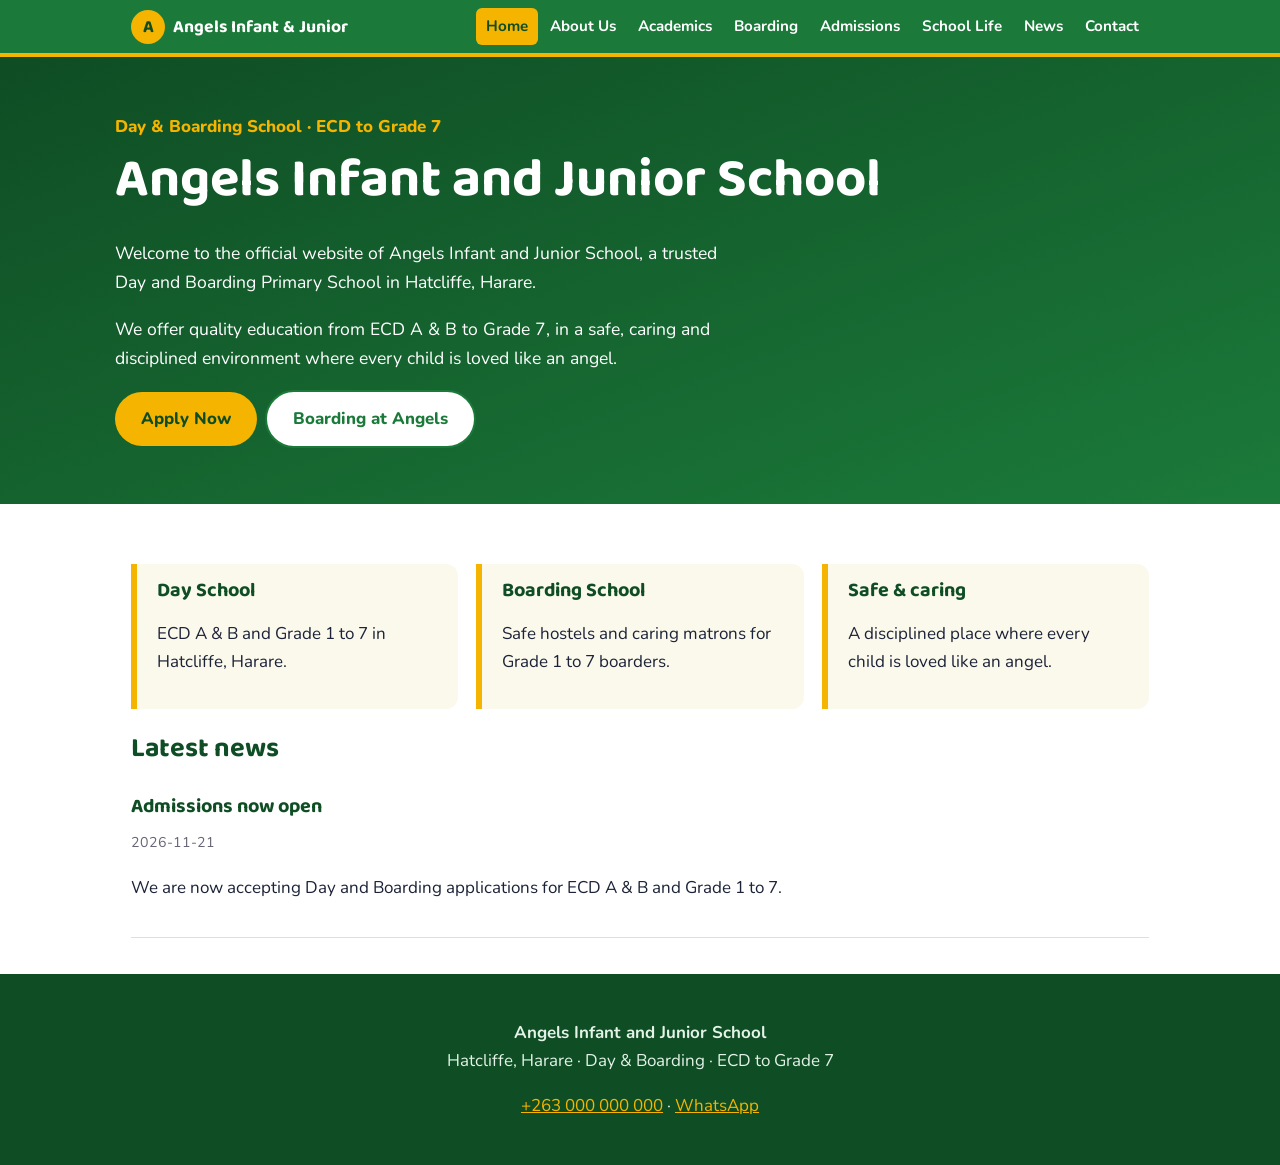
<file: index.html>
<!doctype html><html lang="en"><head><meta charset="utf-8"><meta name="viewport" content="width=device-width,initial-scale=1"><title>Angels Infant and Junior School | Boarding & Day School in Hatcliffe, Harare</title>
<meta name="description" content="Day and Boarding primary school in Hatcliffe, Harare. ECD A & B to Grade 7. Apply now.">
<link href="https://fonts.googleapis.com/css2?family=Baloo+2:wght@600;700&family=Nunito:wght@400;700;800&display=swap" rel="stylesheet">
<link rel="stylesheet" href="/style.css"><script src="https://identity.netlify.com/v1/netlify-identity-widget.js"></script></head><body>
<header><div class="bar"><a class="logo" href="/index.html"><i>A</i>Angels Infant &amp; Junior</a><nav><a href="index.html" class="on">Home</a><a href="about.html">About Us</a><a href="academics.html">Academics</a><a href="boarding.html">Boarding</a><a href="admissions.html">Admissions</a><a href="life.html">School Life</a><a href="news.html">News</a><a href="contact.html">Contact</a></nav></div></header>
<section class="hero"><div><div class="tag">Day &amp; Boarding School · ECD to Grade 7</div><h1>Angels Infant and Junior School</h1><div data-m="p.home_intro"></div><a class="btn" href="admissions.html">Apply Now</a><a class="btn alt" href="boarding.html">Boarding at Angels</a></div></section>
<main><div class="cols"><div class="box"><h3>Day School</h3><p>ECD A &amp; B and Grade 1 to 7 in Hatcliffe, Harare.</p></div><div class="box"><h3>Boarding School</h3><p>Safe hostels and caring matrons for Grade 1 to 7 boarders.</p></div><div class="box"><h3>Safe &amp; caring</h3><p>A disciplined place where every child is loved like an angel.</p></div></div><h2>Latest news</h2><div id="news-home"></div></main>
<footer><p><strong>Angels Infant and Junior School</strong><br>Hatcliffe, Harare · Day &amp; Boarding · ECD to Grade 7</p><p><a data-a="tel" href="#" data-t="s.phone"></a> · <a data-a="wa" href="#">WhatsApp</a></p></footer>
<div class="sticky"><a class="a" href="/admissions.html">Apply Now</a><a class="w" data-a="wa" href="#">WhatsApp</a></div>
<script src="/app.js"></script></body></html>
</file>
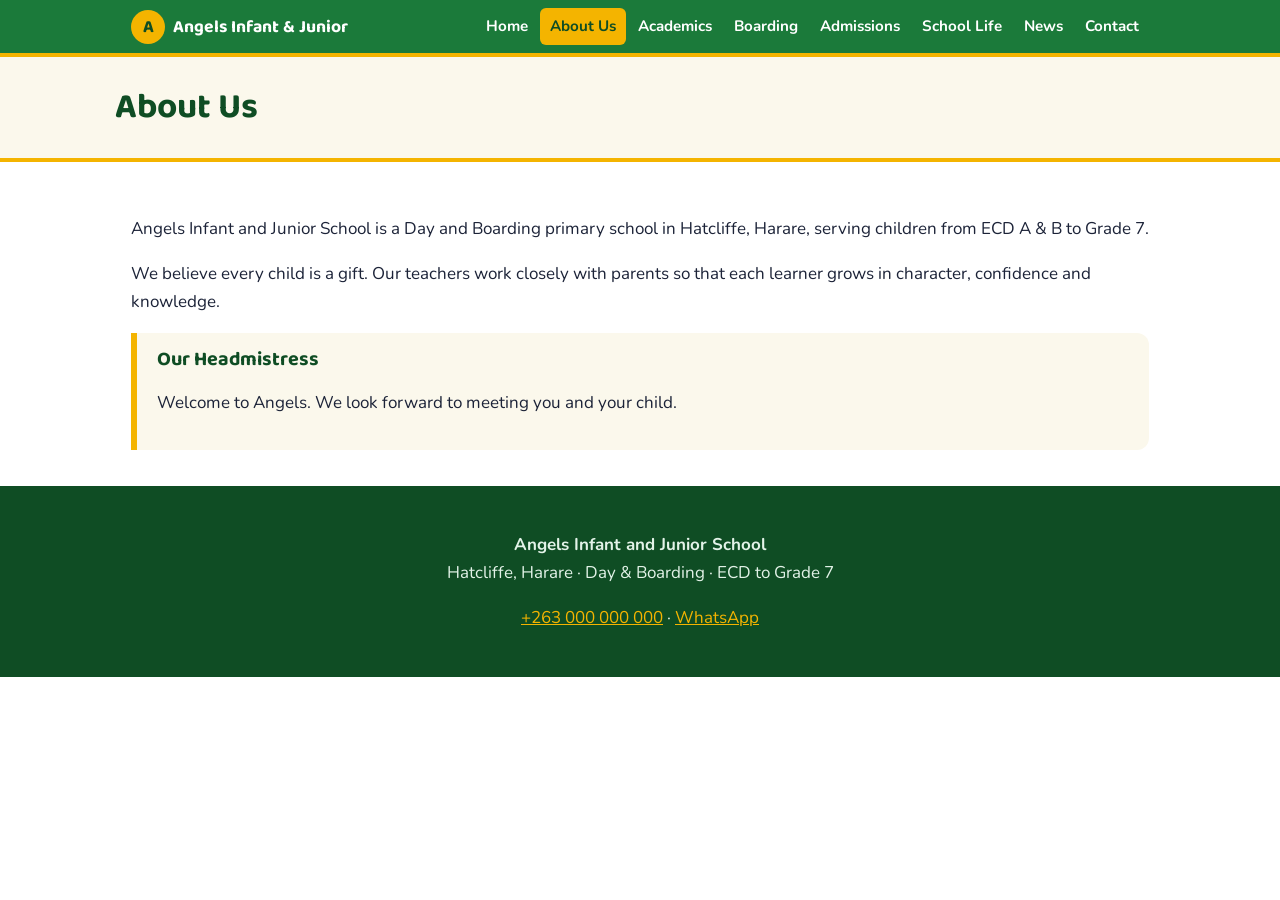
<file: about.html>
<!doctype html><html lang="en"><head><meta charset="utf-8"><meta name="viewport" content="width=device-width,initial-scale=1"><title>About Us | Angels Infant and Junior School, Hatcliffe</title>
<meta name="description" content="Day and Boarding primary school in Hatcliffe, Harare. ECD A & B to Grade 7. Apply now.">
<link href="https://fonts.googleapis.com/css2?family=Baloo+2:wght@600;700&family=Nunito:wght@400;700;800&display=swap" rel="stylesheet">
<link rel="stylesheet" href="/style.css"><script src="https://identity.netlify.com/v1/netlify-identity-widget.js"></script></head><body>
<header><div class="bar"><a class="logo" href="/index.html"><i>A</i>Angels Infant &amp; Junior</a><nav><a href="index.html">Home</a><a href="about.html" class="on">About Us</a><a href="academics.html">Academics</a><a href="boarding.html">Boarding</a><a href="admissions.html">Admissions</a><a href="life.html">School Life</a><a href="news.html">News</a><a href="contact.html">Contact</a></nav></div></header>
<div class="sub"><h1>About Us</h1></div><main><div data-m="p.about_text"></div><div class="box"><h3 data-t="p.headmistress"></h3><p data-t="p.headmistress_message"></p></div></main>
<footer><p><strong>Angels Infant and Junior School</strong><br>Hatcliffe, Harare · Day &amp; Boarding · ECD to Grade 7</p><p><a data-a="tel" href="#" data-t="s.phone"></a> · <a data-a="wa" href="#">WhatsApp</a></p></footer>
<div class="sticky"><a class="a" href="/admissions.html">Apply Now</a><a class="w" data-a="wa" href="#">WhatsApp</a></div>
<script src="/app.js"></script></body></html>
</file>
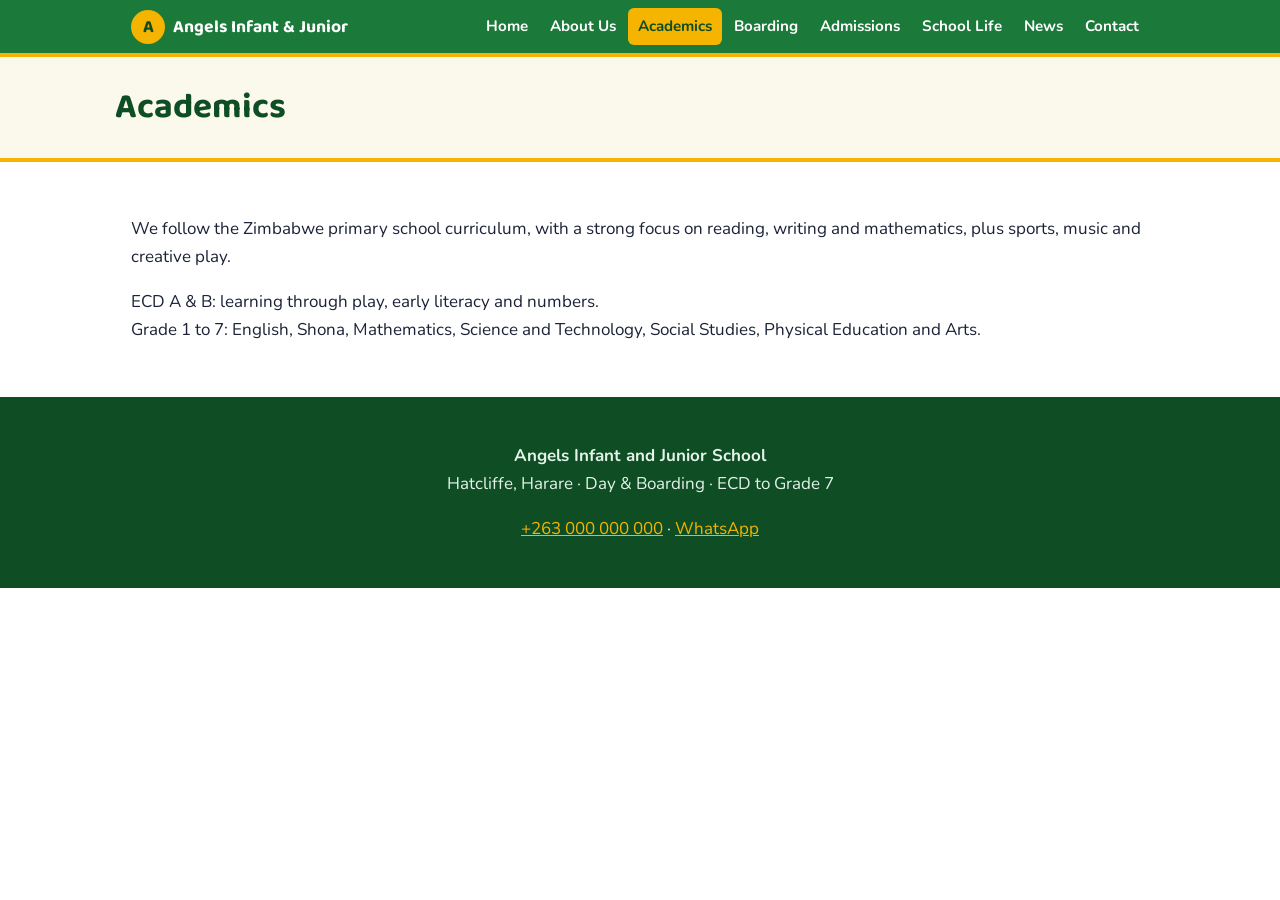
<file: academics.html>
<!doctype html><html lang="en"><head><meta charset="utf-8"><meta name="viewport" content="width=device-width,initial-scale=1"><title>Academics | Angels Infant and Junior School, Hatcliffe</title>
<meta name="description" content="Day and Boarding primary school in Hatcliffe, Harare. ECD A & B to Grade 7. Apply now.">
<link href="https://fonts.googleapis.com/css2?family=Baloo+2:wght@600;700&family=Nunito:wght@400;700;800&display=swap" rel="stylesheet">
<link rel="stylesheet" href="/style.css"><script src="https://identity.netlify.com/v1/netlify-identity-widget.js"></script></head><body>
<header><div class="bar"><a class="logo" href="/index.html"><i>A</i>Angels Infant &amp; Junior</a><nav><a href="index.html">Home</a><a href="about.html">About Us</a><a href="academics.html" class="on">Academics</a><a href="boarding.html">Boarding</a><a href="admissions.html">Admissions</a><a href="life.html">School Life</a><a href="news.html">News</a><a href="contact.html">Contact</a></nav></div></header>
<div class="sub"><h1>Academics</h1></div><main><div data-m="p.academics_text"></div></main>
<footer><p><strong>Angels Infant and Junior School</strong><br>Hatcliffe, Harare · Day &amp; Boarding · ECD to Grade 7</p><p><a data-a="tel" href="#" data-t="s.phone"></a> · <a data-a="wa" href="#">WhatsApp</a></p></footer>
<div class="sticky"><a class="a" href="/admissions.html">Apply Now</a><a class="w" data-a="wa" href="#">WhatsApp</a></div>
<script src="/app.js"></script></body></html>
</file>
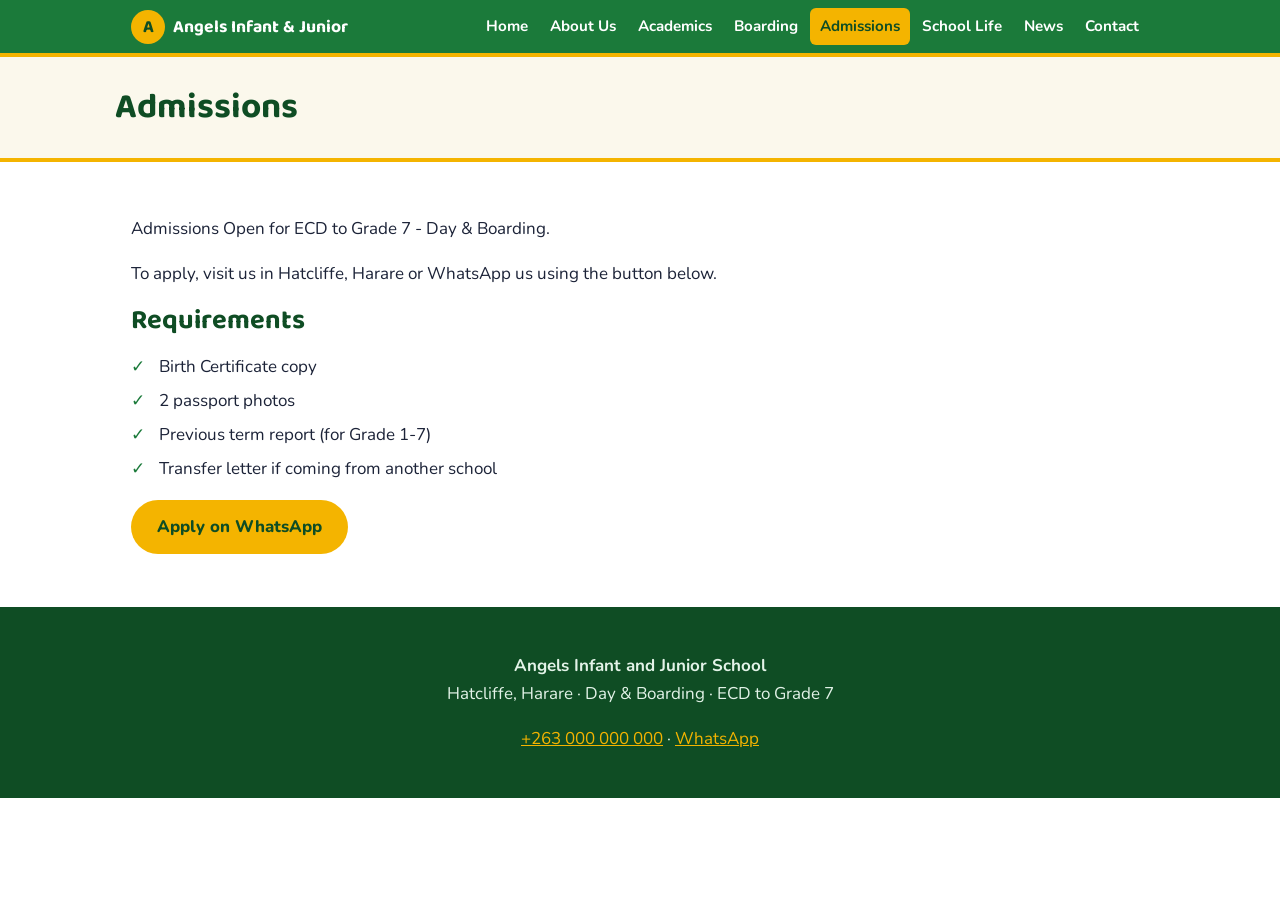
<file: admissions.html>
<!doctype html><html lang="en"><head><meta charset="utf-8"><meta name="viewport" content="width=device-width,initial-scale=1"><title>Admissions | Day & Boarding, Angels Infant and Junior School</title>
<meta name="description" content="Day and Boarding primary school in Hatcliffe, Harare. ECD A & B to Grade 7. Apply now.">
<link href="https://fonts.googleapis.com/css2?family=Baloo+2:wght@600;700&family=Nunito:wght@400;700;800&display=swap" rel="stylesheet">
<link rel="stylesheet" href="/style.css"><script src="https://identity.netlify.com/v1/netlify-identity-widget.js"></script></head><body>
<header><div class="bar"><a class="logo" href="/index.html"><i>A</i>Angels Infant &amp; Junior</a><nav><a href="index.html">Home</a><a href="about.html">About Us</a><a href="academics.html">Academics</a><a href="boarding.html">Boarding</a><a href="admissions.html" class="on">Admissions</a><a href="life.html">School Life</a><a href="news.html">News</a><a href="contact.html">Contact</a></nav></div></header>
<div class="sub"><h1>Admissions</h1></div><main><div data-m="p.admissions_text"></div><h2>Requirements</h2><ul class="tick" data-l="p.requirements"></ul><p><a class="btn" data-a="wa" href="#">Apply on WhatsApp</a> <a class="btn alt" data-a="fees" href="#">Download fees PDF</a></p></main>
<footer><p><strong>Angels Infant and Junior School</strong><br>Hatcliffe, Harare · Day &amp; Boarding · ECD to Grade 7</p><p><a data-a="tel" href="#" data-t="s.phone"></a> · <a data-a="wa" href="#">WhatsApp</a></p></footer>
<div class="sticky"><a class="a" href="/admissions.html">Apply Now</a><a class="w" data-a="wa" href="#">WhatsApp</a></div>
<script src="/app.js"></script></body></html>
</file>
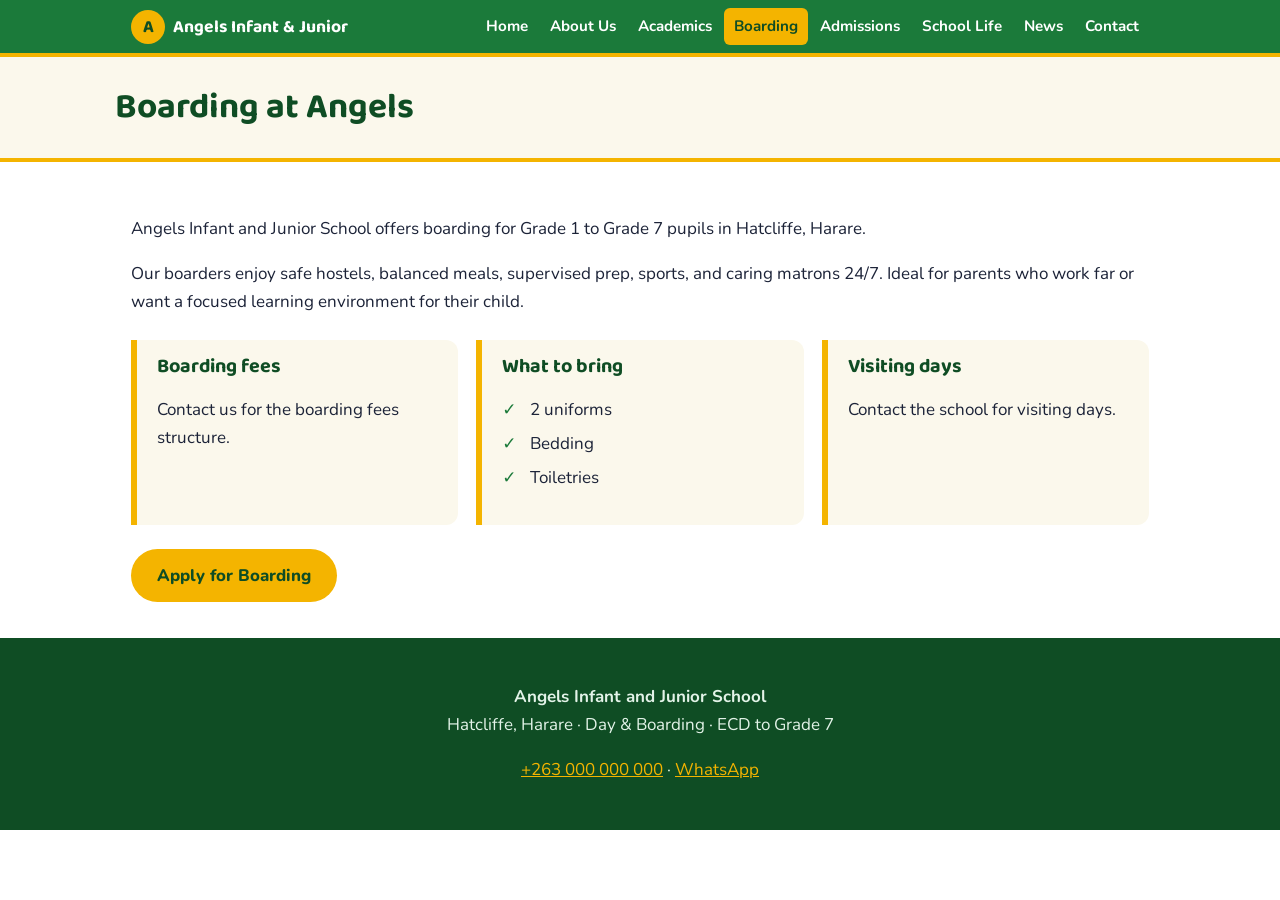
<file: boarding.html>
<!doctype html><html lang="en"><head><meta charset="utf-8"><meta name="viewport" content="width=device-width,initial-scale=1"><title>Boarding School in Hatcliffe, Harare | Angels Infant and Junior School</title>
<meta name="description" content="Day and Boarding primary school in Hatcliffe, Harare. ECD A & B to Grade 7. Apply now.">
<link href="https://fonts.googleapis.com/css2?family=Baloo+2:wght@600;700&family=Nunito:wght@400;700;800&display=swap" rel="stylesheet">
<link rel="stylesheet" href="/style.css"><script src="https://identity.netlify.com/v1/netlify-identity-widget.js"></script></head><body>
<header><div class="bar"><a class="logo" href="/index.html"><i>A</i>Angels Infant &amp; Junior</a><nav><a href="index.html">Home</a><a href="about.html">About Us</a><a href="academics.html">Academics</a><a href="boarding.html" class="on">Boarding</a><a href="admissions.html">Admissions</a><a href="life.html">School Life</a><a href="news.html">News</a><a href="contact.html">Contact</a></nav></div></header>
<div class="sub"><h1>Boarding at Angels</h1></div><main><div data-m="b.intro"></div><div class="cols"><div class="box"><h3>Boarding fees</h3><div data-m="b.fees"></div><a class="btn alt" data-a="fees" href="#">Download fees PDF</a></div><div class="box"><h3>What to bring</h3><ul class="tick" data-l="b.bring"></ul></div><div class="box"><h3>Visiting days</h3><div data-m="b.visiting_days"></div></div></div><a class="btn" href="admissions.html">Apply for Boarding</a></main>
<footer><p><strong>Angels Infant and Junior School</strong><br>Hatcliffe, Harare · Day &amp; Boarding · ECD to Grade 7</p><p><a data-a="tel" href="#" data-t="s.phone"></a> · <a data-a="wa" href="#">WhatsApp</a></p></footer>
<div class="sticky"><a class="a" href="/admissions.html">Apply Now</a><a class="w" data-a="wa" href="#">WhatsApp</a></div>
<script src="/app.js"></script></body></html>
</file>
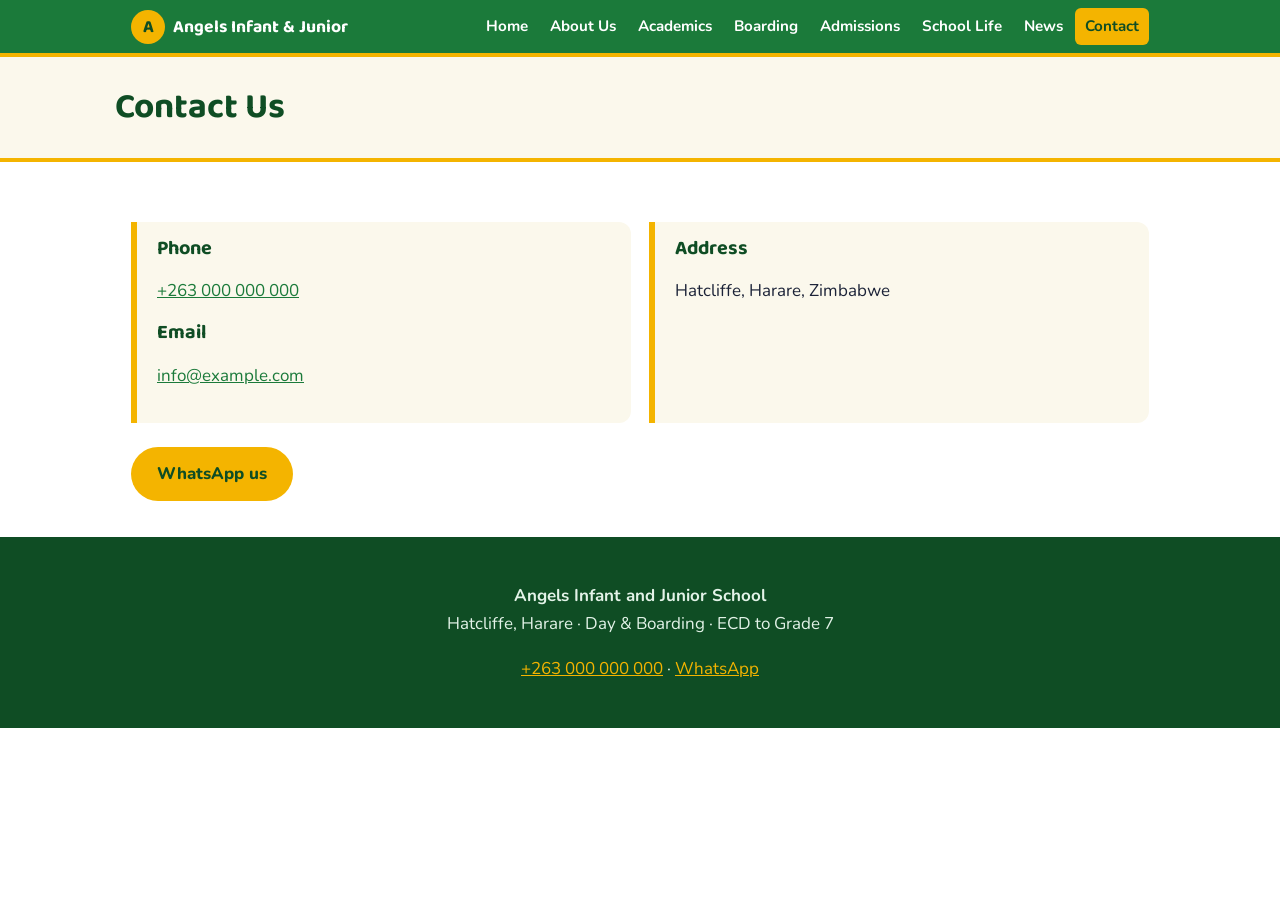
<file: contact.html>
<!doctype html><html lang="en"><head><meta charset="utf-8"><meta name="viewport" content="width=device-width,initial-scale=1"><title>Contact Us | Angels Infant and Junior School, Hatcliffe, Harare</title>
<meta name="description" content="Day and Boarding primary school in Hatcliffe, Harare. ECD A & B to Grade 7. Apply now.">
<link href="https://fonts.googleapis.com/css2?family=Baloo+2:wght@600;700&family=Nunito:wght@400;700;800&display=swap" rel="stylesheet">
<link rel="stylesheet" href="/style.css"><script src="https://identity.netlify.com/v1/netlify-identity-widget.js"></script></head><body>
<header><div class="bar"><a class="logo" href="/index.html"><i>A</i>Angels Infant &amp; Junior</a><nav><a href="index.html">Home</a><a href="about.html">About Us</a><a href="academics.html">Academics</a><a href="boarding.html">Boarding</a><a href="admissions.html">Admissions</a><a href="life.html">School Life</a><a href="news.html">News</a><a href="contact.html" class="on">Contact</a></nav></div></header>
<div class="sub"><h1>Contact Us</h1></div><main><div class="cols"><div class="box"><h3>Phone</h3><p><a data-a="tel" href="#" data-t="s.phone"></a></p><h3>Email</h3><p><a data-a="mail" href="#" data-t="s.email"></a></p></div><div class="box"><h3>Address</h3><p data-t="s.address"></p><p><a data-a="map" href="#">Open in Google Maps</a></p><p><a data-a="gbp" href="#">Google Business Profile</a></p><p><a data-a="fb" href="#">Facebook</a></p></div></div><a class="btn" data-a="wa" href="#">WhatsApp us</a></main>
<footer><p><strong>Angels Infant and Junior School</strong><br>Hatcliffe, Harare · Day &amp; Boarding · ECD to Grade 7</p><p><a data-a="tel" href="#" data-t="s.phone"></a> · <a data-a="wa" href="#">WhatsApp</a></p></footer>
<div class="sticky"><a class="a" href="/admissions.html">Apply Now</a><a class="w" data-a="wa" href="#">WhatsApp</a></div>
<script src="/app.js"></script></body></html>
</file>
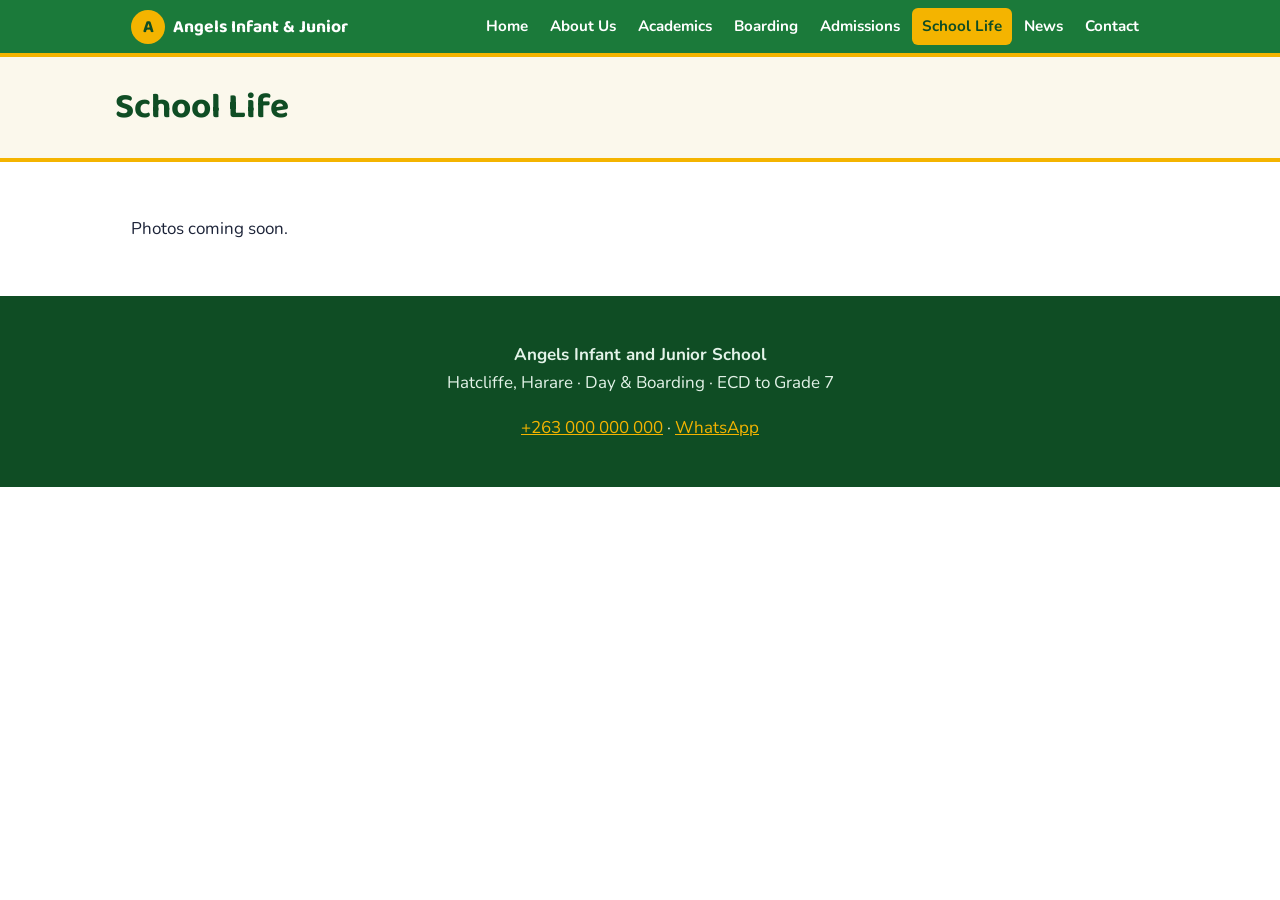
<file: life.html>
<!doctype html><html lang="en"><head><meta charset="utf-8"><meta name="viewport" content="width=device-width,initial-scale=1"><title>School Life & Gallery | Angels Infant and Junior School</title>
<meta name="description" content="Day and Boarding primary school in Hatcliffe, Harare. ECD A & B to Grade 7. Apply now.">
<link href="https://fonts.googleapis.com/css2?family=Baloo+2:wght@600;700&family=Nunito:wght@400;700;800&display=swap" rel="stylesheet">
<link rel="stylesheet" href="/style.css"><script src="https://identity.netlify.com/v1/netlify-identity-widget.js"></script></head><body>
<header><div class="bar"><a class="logo" href="/index.html"><i>A</i>Angels Infant &amp; Junior</a><nav><a href="index.html">Home</a><a href="about.html">About Us</a><a href="academics.html">Academics</a><a href="boarding.html">Boarding</a><a href="admissions.html">Admissions</a><a href="life.html" class="on">School Life</a><a href="news.html">News</a><a href="contact.html">Contact</a></nav></div></header>
<div class="sub"><h1>School Life</h1></div><main><div class="grid" id="gallery-list"></div></main>
<footer><p><strong>Angels Infant and Junior School</strong><br>Hatcliffe, Harare · Day &amp; Boarding · ECD to Grade 7</p><p><a data-a="tel" href="#" data-t="s.phone"></a> · <a data-a="wa" href="#">WhatsApp</a></p></footer>
<div class="sticky"><a class="a" href="/admissions.html">Apply Now</a><a class="w" data-a="wa" href="#">WhatsApp</a></div>
<script src="/app.js"></script></body></html>
</file>
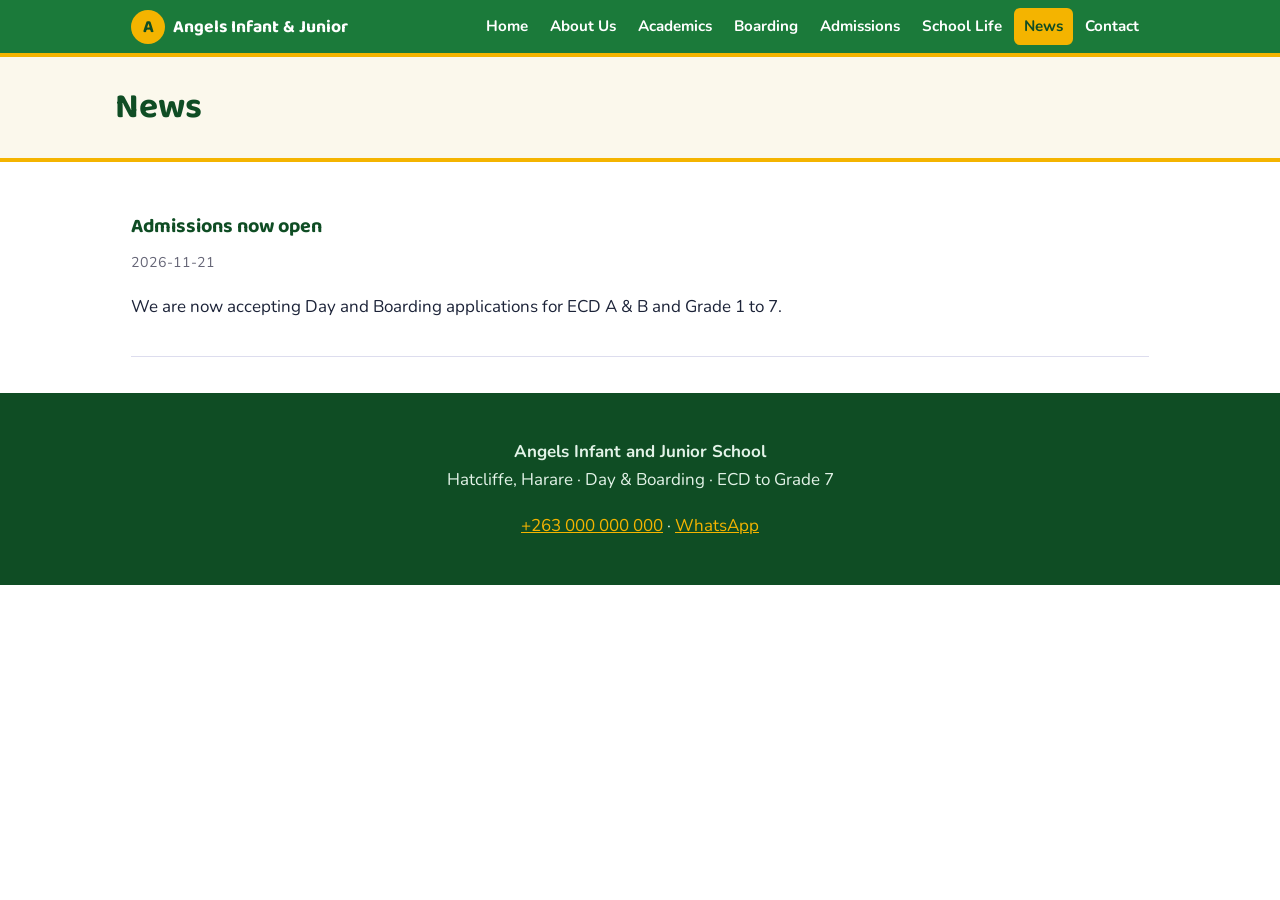
<file: news.html>
<!doctype html><html lang="en"><head><meta charset="utf-8"><meta name="viewport" content="width=device-width,initial-scale=1"><title>News | Angels Infant and Junior School, Hatcliffe</title>
<meta name="description" content="Day and Boarding primary school in Hatcliffe, Harare. ECD A & B to Grade 7. Apply now.">
<link href="https://fonts.googleapis.com/css2?family=Baloo+2:wght@600;700&family=Nunito:wght@400;700;800&display=swap" rel="stylesheet">
<link rel="stylesheet" href="/style.css"><script src="https://identity.netlify.com/v1/netlify-identity-widget.js"></script></head><body>
<header><div class="bar"><a class="logo" href="/index.html"><i>A</i>Angels Infant &amp; Junior</a><nav><a href="index.html">Home</a><a href="about.html">About Us</a><a href="academics.html">Academics</a><a href="boarding.html">Boarding</a><a href="admissions.html">Admissions</a><a href="life.html">School Life</a><a href="news.html" class="on">News</a><a href="contact.html">Contact</a></nav></div></header>
<div class="sub"><h1>News</h1></div><main><div id="news-list"></div></main>
<footer><p><strong>Angels Infant and Junior School</strong><br>Hatcliffe, Harare · Day &amp; Boarding · ECD to Grade 7</p><p><a data-a="tel" href="#" data-t="s.phone"></a> · <a data-a="wa" href="#">WhatsApp</a></p></footer>
<div class="sticky"><a class="a" href="/admissions.html">Apply Now</a><a class="w" data-a="wa" href="#">WhatsApp</a></div>
<script src="/app.js"></script></body></html>
</file>
<file: style.css>
:root{--blue:#1b7a3a;--navy:#0f4d24;--gold:#f4b400;--cream:#fbf8ec;--ink:#1c2338}
*{box-sizing:border-box}body{margin:0;font:17px/1.65 Nunito,system-ui,sans-serif;color:var(--ink);background:#fff;padding-bottom:64px}
h1,h2,h3{font-family:"Baloo 2",Nunito,system-ui,sans-serif;line-height:1.15;color:var(--navy);margin:0 0 .5em}
h1{font-size:clamp(2rem,7vw,3.4rem)}h2{font-size:1.7rem}a{color:var(--blue)}
header{background:var(--blue);position:sticky;top:0;z-index:5;border-bottom:4px solid var(--gold)}
.bar{max-width:1050px;margin:auto;display:flex;align-items:center;justify-content:space-between;padding:8px 16px;flex-wrap:wrap;gap:6px}
.logo{color:#fff;font:700 1.1rem "Baloo 2",sans-serif;text-decoration:none;display:flex;align-items:center;gap:8px}
.logo i{background:var(--gold);color:var(--navy);width:34px;height:34px;border-radius:50%;display:grid;place-items:center;font-style:normal}
nav{display:flex;gap:2px;overflow-x:auto;max-width:100%}nav a{color:#fff;text-decoration:none;padding:6px 10px;border-radius:6px;font-weight:700;font-size:.95rem;white-space:nowrap}
nav a:hover,nav a.on{background:var(--gold);color:var(--navy)}
.btn{display:inline-block;background:var(--gold);color:var(--navy);font-weight:800;padding:13px 26px;border-radius:40px;text-decoration:none;border:0;font-size:1.05rem}
.btn.alt{background:#fff;border:2px solid var(--blue);color:var(--blue)}
.hero{background:linear-gradient(160deg,var(--navy),var(--blue));color:#fff;padding:56px 16px}
.hero h1{color:#fff}.hero>div{max-width:1050px;margin:auto}.hero .tag{color:var(--gold);font-weight:800;margin-bottom:8px}
.hero p{max-width:620px;font-size:1.1rem}.hero .btn+.btn{margin-left:8px}
main{max-width:1050px;margin:auto;padding:36px 16px}.sub{background:var(--cream);border-bottom:4px solid var(--gold);padding:30px 16px}.sub h1{max-width:1050px;margin:auto;font-size:2.2rem}
.cols{display:grid;gap:18px;grid-template-columns:repeat(auto-fit,minmax(240px,1fr));margin:24px 0}
.box{border-left:6px solid var(--gold);background:var(--cream);padding:16px 20px;border-radius:0 12px 12px 0}
.grid{display:grid;gap:14px;grid-template-columns:repeat(auto-fill,minmax(220px,1fr))}.grid figure{margin:0}
.grid img{width:100%;aspect-ratio:4/3;object-fit:cover;border-radius:12px}.grid figcaption{font-size:.9rem}
.news{border-bottom:1px solid #dde;padding:18px 0}.news img{max-width:100%;border-radius:12px;max-height:320px}.news small{color:#667}
ul.tick{list-style:none;padding:0}ul.tick li{padding-left:28px;position:relative;margin:6px 0}ul.tick li:before{content:"\2713";position:absolute;left:0;color:var(--blue);font-weight:900}
footer{background:var(--navy);color:#e3f3e8;padding:28px 16px;text-align:center}footer a{color:var(--gold)}
.sticky{position:fixed;bottom:0;left:0;right:0;display:flex;z-index:9}.sticky a{flex:1;text-align:center;padding:14px;font-weight:800;text-decoration:none}
.sticky .a{background:var(--gold);color:var(--navy)}.sticky .w{background:#1fa855;color:#fff}
a:focus-visible,.btn:focus-visible{outline:3px solid var(--gold);outline-offset:2px}
@media(min-width:800px){body{padding-bottom:0}.sticky{display:none}}
</file>
